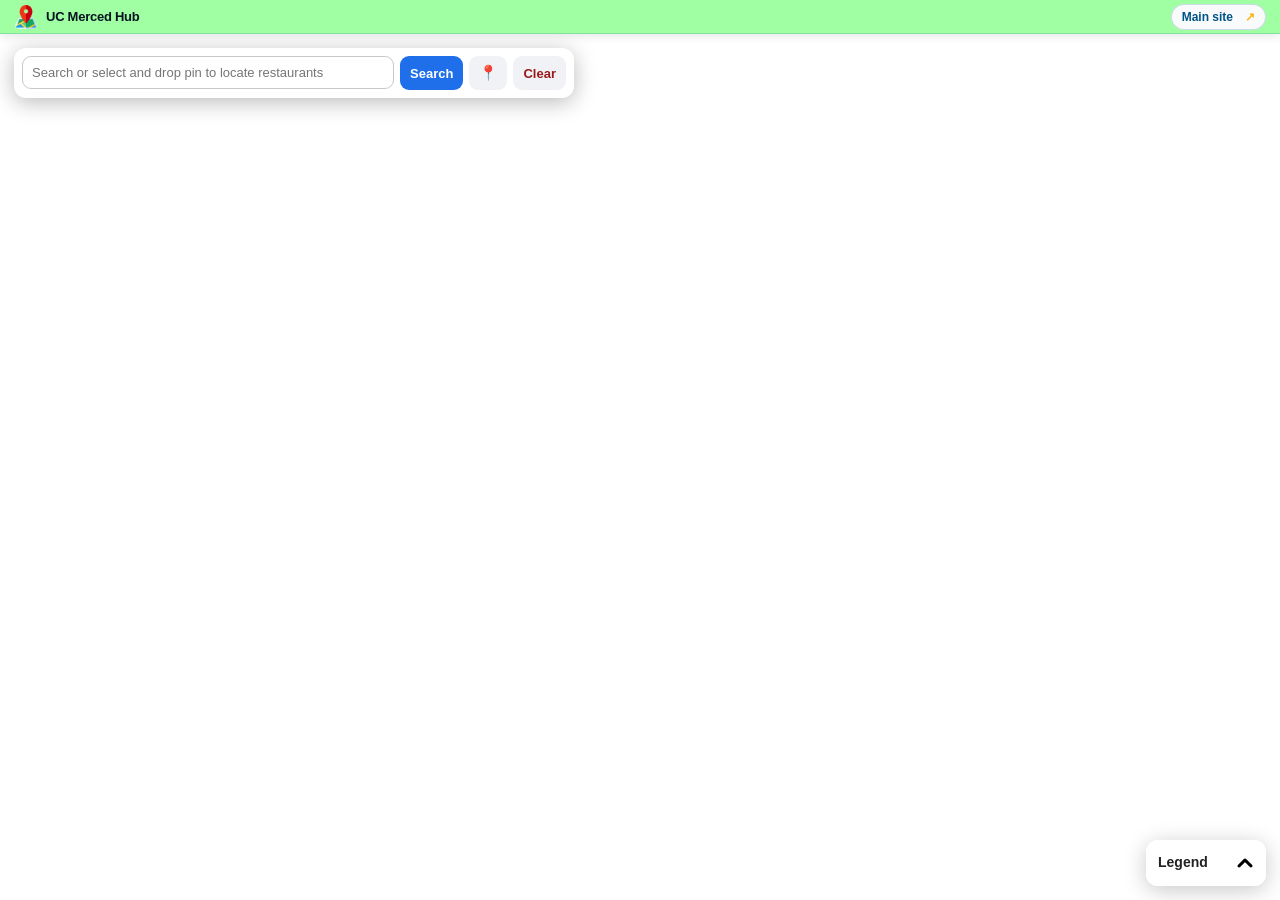
<file: website/index.html>
<!doctype html>
<html lang="en">
  <head>
    <meta charset="utf-8" />
    <title>UC Merced Food Desert Map | UC Merced Hub</title>
    <meta name="viewport" content="width=device-width, initial-scale=1.0" />
    <meta
      name="description"
      content="Interactive UC Merced food desert map showing restaurant access, inspection quality, Google ratings, price ranges, and distance-based food-access risk scoring near campus."
    />
    <meta
      name="keywords"
      content="UC Merced, UC Merced Hub, food desert map, food access, campus map, Merced restaurants"
    />
    <meta name="author" content="UC Merced Hub" />
    <meta name="theme-color" content="#005487" />

    <link rel="icon" href="./assets/images/favicon.ico" sizes="any" />
    <link rel="shortcut icon" href="./assets/images/favicon.ico" />
    <link rel="apple-touch-icon" href="./assets/images/logo.png" />

    <meta
      property="og:title"
      content="UC Merced Food Desert Map | UC Merced Hub"
    />
    <meta
      property="og:description"
      content="Explore food access around UC Merced with nearby restaurant search, quality filters, and a distance-based food desert risk score."
    />
    <meta property="og:type" content="website" />
    <meta property="og:url" content="https://www.ucmercedhub.com/" />
    <meta property="og:image" content="./assets/images/logo.png" />

    <meta name="twitter:card" content="summary" />
    <meta
      name="twitter:title"
      content="UC Merced Food Desert Map | UC Merced Hub"
    />
    <meta
      name="twitter:description"
      content="Interactive UC Merced food access and food desert risk map powered by UC Merced Hub."
    />
    <meta name="twitter:image" content="./assets/images/logo.png" />

    <!-- ArcGIS Maps SDK for JavaScript 4.x AMD CDN. No ArcGIS API key used. -->
    <link
      rel="stylesheet"
      href="https://js.arcgis.com/4.34/esri/themes/light/main.css"
    />
    <script src="https://js.arcgis.com/4.34/"></script>

    <link rel="stylesheet" href="./assets/css/restaurant_map.css" />
    <!-- Privacy-friendly analytics by Plausible -->
    <script
      async
      src="https://plausible.io/js/pa-4O1jnkC4vGQpMFu1jeqIx.js"
    ></script>

  </head>

  <body>
    <header class="hub-nav" aria-label="UC Merced Hub navigation">
      <a
        class="hub-brand"
        href="https://www.ucmercedhub.com/"
        aria-label="Back to UC Merced Hub home"
      >
        <img class="hub-logo-mark" src="./assets/images/logo.png" alt="" aria-hidden="true" />
        <span class="hub-brand-text">
          <span class="hub-brand-title">UC Merced Hub</span>
        </span>
      </a>
      <nav class="hub-nav-actions" aria-label="Hub links">
        <a class="hub-home-link" href="https://www.ucmercedhub.com/">
          <span>Main site</span>
        </a>
      </nav>
    </header>

    <div id="viewDiv"></div>

    <div class="top-ui">
      <div class="toolbar">
        <div class="search-input-wrap">
          <input
            id="restaurantSearchInput"
            type="text"
            placeholder="Search or select and drop pin to locate restaurants"
            autocomplete="off"
          />
          <div
            id="searchSuggestionResults"
            class="search-suggestions"
            aria-live="polite"
            hidden
          ></div>
        </div>
        <button id="searchButton" title="Search loaded restaurant data">
          Search
        </button>
        <button id="pinButton" class="ghost icon" title="Drop pin mode">
          📍
        </button>
        <button
          id="removeSelectionButton"
          class="danger"
          title="Clear search, selection, and result details"
        >
          Clear
        </button>
      </div>

      <div id="scoreCard" class="compact-card risk-score-card" hidden>
        <div class="score-line">
          <div>
            <div class="muted risk-card-kicker">
              Food Desert Risk Index
              <button
                type="button"
                class="benchmark-info-button risk-info-button"
                title="This score uses the active filters to classify nearby food locations, then calculates one distance-decay qualified-access score. Full matches count as 1.0, partial matches count as 0.5, and farther locations count less using a smooth distance-decay kernel. Food desert risk is 100 minus qualified access."
                aria-label="Food Desert Risk Index information"
              >
                i
              </button>
            </div>
            <div class="risk-number-row">
              <span id="riskNumber" class="score-number">—</span>
              <span class="score-denominator">/100</span>
            </div>
          </div>
          <div id="riskLabel" class="score-label">Select a location</div>
        </div>
        <div id="scoreMeta" class="score-meta">
          Search for a restaurant or use the pin tool.
        </div>
        <div id="riskMethodMeta" class="risk-method-meta">
          One score: distance-decay qualified access. Filters decide which
          locations qualify; distance decides how much each one counts.
        </div>
      </div>

      <section id="metricsCard" class="compact-card metrics-summary-card collapsed" hidden aria-labelledby="metricsSummaryTitle">
        <div class="metrics-summary-header">
          <div>
            <h2 id="metricsSummaryTitle" class="metrics-summary-title">Nearby food metrics</h2>
            <div id="metricsSummaryMeta" class="muted metrics-summary-meta"></div>
          </div>
          <button
            id="toggleMetricsButton"
            type="button"
            class="ghost"
            aria-expanded="false"
            aria-controls="metricsSummaryBody"
            aria-label="Expand nearby food metrics"
          >
            Expand
          </button>
        </div>
        <div id="metricsSummaryBody" class="metrics-summary-body">
          <div id="metricDistributions" class="metric-distributions"></div>
          <p class="metrics-summary-note">Bars show location counts; darker bars mark the most common buckets. Averages exclude unavailable values.</p>
        </div>
      </section>

      <div id="resultsPanel" class="results-panel" hidden>
        <div class="results-header">
          <div class="results-header-top">
            <div class="results-title">Results</div>
            <div class="results-header-actions">
              <button
                id="settingsButton"
                class="ghost filter-toggle-button"
                title="Show or hide filters"
                aria-expanded="true"
              >
                <span class="filter-glyph" aria-hidden="true">
                  <svg viewBox="0 0 24 24" focusable="false">
                    <path d="M3 5h18l-7 8v5l-4 2v-7L3 5z"></path>
                  </svg>
                </span>
                Filters
              </button>
              <button
                id="toggleResultsButton"
                class="ghost"
                title="Collapse or expand the results panel"
              >
                Collapse
              </button>
            </div>
          </div>
          <div id="resultsSubtitle" class="muted results-subtitle">
            Search for a location to place the analysis pin, or drop a pin
            manually.
          </div>
        </div>

        <div class="results-panel-body">
          <div id="settingsDrawer" class="filter-panel visible">
            <div class="filter-panel-header">
              <div>
                <div class="filter-panel-title">Filters</div>
                <div id="activeRangeSummaryInline" class="filter-summary-text">
                  Radius 1 mi · Stars 3.0–4.5 · Inspection 1 Satisfactory–2 Good
                  · Price $0–9–$20+
                </div>
              </div>
              <button id="closeSettingsButton" class="ghost filter-hide-button">
                Hide
              </button>
            </div>

            <div class="filter-controls-grid">
              <div class="filter-control filter-control-full">
                <label for="radiusMiles">
                  Radius
                  <span id="radiusMilesValue" class="range-value-pill"
                    >1 mi</span
                  >
                </label>
                <input
                  id="radiusMiles"
                  type="range"
                  min="0.25"
                  max="2"
                  step="0.25"
                  value="1"
                />
              </div>
            </div>

            <div class="filter-heading compact-filter-heading">
              <h3>Rating</h3>
              <select id="ratingMode" title="Rating filter mode">
                <option value="range" selected>Range</option>
                <option value="exact">Exact match</option>
              </select>
            </div>
            <div class="one-track-slider compact-slider" id="ratingSlider">
              <div class="slider-readout">
                <span id="ratingLeftReadout">3.0★</span>
                <span id="ratingRightReadout">4.5★</span>
              </div>
              <div class="slider-shell">
                <div class="slider-track"></div>
                <div class="slider-fill" id="ratingSliderFill"></div>
                <input
                  id="ratingMin"
                  class="range-input range-min"
                  type="range"
                  min="0"
                  max="5"
                  step="0.5"
                  value="3"
                />
                <input
                  id="ratingMax"
                  class="range-input range-max"
                  type="range"
                  min="0"
                  max="5"
                  step="0.5"
                  value="4.5"
                />
              </div>
              <div class="slider-ticks">
                <span>0★</span><span>1★</span><span>2★</span><span>3★</span
                ><span>4★</span><span>5★</span>
              </div>
            </div>
            <label class="check-row compact-check-row">
              <input id="allowUnknownRating" type="checkbox" checked />
              Unknown Google rating can count as partial
            </label>

            <div class="filter-heading compact-filter-heading">
              <h3>Inspection</h3>
              <select id="inspectionMode" title="Inspection filter mode">
                <option value="range" selected>Range</option>
                <option value="exact">Exact match</option>
              </select>
            </div>
            <div class="one-track-slider compact-slider" id="inspectionSlider">
              <div class="slider-readout">
                <span id="inspectionLeftReadout">1 Satisfactory</span>
                <span id="inspectionRightReadout">2 Good</span>
              </div>
              <div class="slider-shell">
                <div class="slider-track"></div>
                <div class="slider-fill" id="inspectionSliderFill"></div>
                <input
                  id="inspectionMin"
                  class="range-input range-min"
                  type="range"
                  min="0"
                  max="2"
                  step="1"
                  value="1"
                />
                <input
                  id="inspectionMax"
                  class="range-input range-max"
                  type="range"
                  min="0"
                  max="2"
                  step="1"
                  value="2"
                />
              </div>
              <div class="slider-ticks">
                <span>0<br />Unsat.</span><span>1<br />Sat.</span
                ><span>2<br />Good</span>
              </div>
            </div>

            <div class="filter-heading compact-filter-heading">
              <h3>Price</h3>
              <select id="priceMode" title="Price filter mode">
                <option value="range" selected>Range</option>
                <option value="exact">Exact match</option>
              </select>
            </div>
            <div class="one-track-slider compact-slider" id="priceSlider">
              <div class="slider-readout">
                <span id="priceLeftReadout">$0–9</span>
                <span id="priceRightReadout">$20+</span>
              </div>
              <div class="slider-shell">
                <div class="slider-track"></div>
                <div class="slider-fill" id="priceSliderFill"></div>
                <input
                  id="priceMin"
                  class="range-input range-min"
                  type="range"
                  min="0"
                  max="20"
                  step="10"
                  value="0"
                />
                <input
                  id="priceMax"
                  class="range-input range-max"
                  type="range"
                  min="0"
                  max="20"
                  step="10"
                  value="20"
                />
              </div>
              <div class="slider-ticks">
                <span>$0–9</span><span>$10–19</span><span>$20+</span>
              </div>
            </div>
            <label class="check-row compact-check-row">
              <input id="allowUnknownPrice" type="checkbox" checked />
              Unknown price can count as partial
            </label>

            <div class="filter-note">
              Filters only classify result cards: purple = full match, orange =
              allowed unknown partial match.
            </div>
          </div>

          <div id="status" class="status">Initializing...</div>

          <div class="results-section location-search-section">
            <h3 class="results-section-title location-search-title">
              <span>location search matches:</span>
              <span id="locationMatchCount" class="location-match-count"
                >0 selected</span
              >
            </h3>

            <div class="filter-results-summary compact-filter-results-summary">
              <div class="info-metrics">
                <div class="metric">Nearby <b id="nearbyCount">—</b></div>
                <div class="metric">
                  Matches <b id="benchmarkMatchCount">—</b>
                </div>
                <div class="metric">
                  Inspection <b id="inspectionScore">—</b>
                </div>
                <div class="metric">Price <b id="avgPrice">—</b></div>
                <div class="metric">Google <b id="avgRating">—</b></div>
              </div>
            </div>

            <div
              id="restaurantSearchResults"
              class="search-results"
              aria-live="polite"
            >
              <div class="search-empty">
                Choose a location or drop a pin to show filtered results.
              </div>
            </div>
          </div>
        </div>
      </div>

      <div id="legacyInfoDrawer" class="drawer" hidden>
        <h2>Info</h2>
        <div id="legacyStatus" class="status">Initializing...</div>

        <h3>Latest analysis</h3>
        <div class="info-metrics">
          <div class="metric">
            Nearby locations <b id="legacyNearbyCount">—</b>
          </div>
          <div class="metric">
            Range matches <b id="legacyBenchmarkMatchCount">—</b>
          </div>
          <div class="metric">Access score <b id="legacyAccessScore">—</b></div>
          <div class="metric">
            Avg. inspection <b id="legacyInspectionScore">—</b>
          </div>
          <div class="metric">Avg. price <b id="legacyAvgPrice">—</b></div>
          <div class="metric">
            Avg. Google rating <b id="legacyAvgRating">—</b>
          </div>
          <div class="metric">
            Qualified option share <b id="legacyWeightedCount">—</b>
          </div>
          <div class="metric">
            Distance-weighted access <b id="legacyAvgProfileDiff">—</b>
          </div>
        </div>

        <h3>Nearest locations in radius</h3>
        <div id="legacyNearbyList" class="nearby-list muted"></div>

        <h3>Legend</h3>
        <div class="legend">
          <div class="legend-row">
            <span class="dot good"></span><span>quality_score 2 = Good</span>
          </div>
          <div class="legend-row">
            <span class="dot satisfactory"></span
            ><span>quality_score 1 = Satisfactory</span>
          </div>
          <div class="legend-row">
            <span class="dot unknown"></span
            ><span>quality_score 0 = Unsatisfactory / missing</span>
          </div>
          <div class="legend-row">
            <span class="dot nearby"></span
            ><span
              >Solid green/yellow/red = inside radius but not a full range
              match</span
            >
          </div>
          <div class="legend-row">
            <span class="dot match"></span
            ><span>Purple solid circle = full range match</span>
          </div>
          <div class="legend-row">
            <span class="dot partial-match"></span
            ><span
              >Partial unknown match = solid orange, listed with
              disclaimer</span
            >
          </div>
        </div>

        <div class="divider"></div>

        <div class="muted">
          This is a custom food-access score, not an official USDA food desert
          classification. Higher risk means fewer benchmark-matching food
          locations near the selected point. Range filters control the scoring
          model directly. Full matches satisfy every selected range and appear
          solid purple. Partial matches satisfy all known ranges but have an
          allowed unknown value, usually missing price or Google rating; they
          appear solid orange and are flagged in the list.
        </div>

        <div class="close-row">
          <button id="legacyCloseInfoButton" class="secondary">Close</button>
        </div>
      </div>
    </div>

    <div id="legendCard" class="legend-card collapsed">
      <div class="legend-header">
        <button
          id="legendToggleButton"
          class="legend-toggle"
          type="button"
          aria-expanded="false"
          aria-controls="legendBody"
          aria-label="Expand legend"
          title="Expand legend"
        >
          <span class="legend-title">Legend</span>
          <span class="legend-chevron" aria-hidden="true"></span>
        </button>
      </div>
      <div id="legendBody" class="legend-body">
        <div class="legend">
          <div class="legend-row">
            <span class="dot good"></span><span>quality_score 2 = Good</span>
          </div>
          <div class="legend-row">
            <span class="dot satisfactory"></span
            ><span>quality_score 1 = Satisfactory</span>
          </div>
          <div class="legend-row">
            <span class="dot unknown"></span
            ><span>quality_score 0 = Unsatisfactory / missing</span>
          </div>
          <div class="legend-row">
            <span class="dot nearby"></span
            ><span
              >Solid green/yellow/red = inside radius, not a full match</span
            >
          </div>
          <div class="legend-row">
            <span class="dot match"></span
            ><span>Purple solid circle = full range match</span>
          </div>
          <div class="legend-row">
            <span class="dot partial-match"></span
            ><span
              >Solid orange = partial match with an allowed unknown value</span
            >
          </div>
        </div>
        <div class="divider"></div>
        <div class="muted">
          Food metrics summarize all locations within the selected radius.
          Filters determine which locations are full or partial matches in the
          result list.
        </div>
      </div>
    </div>

    <script src="./assets/js/restaurant_map.js"></script>
  </body>
</html>
</file>
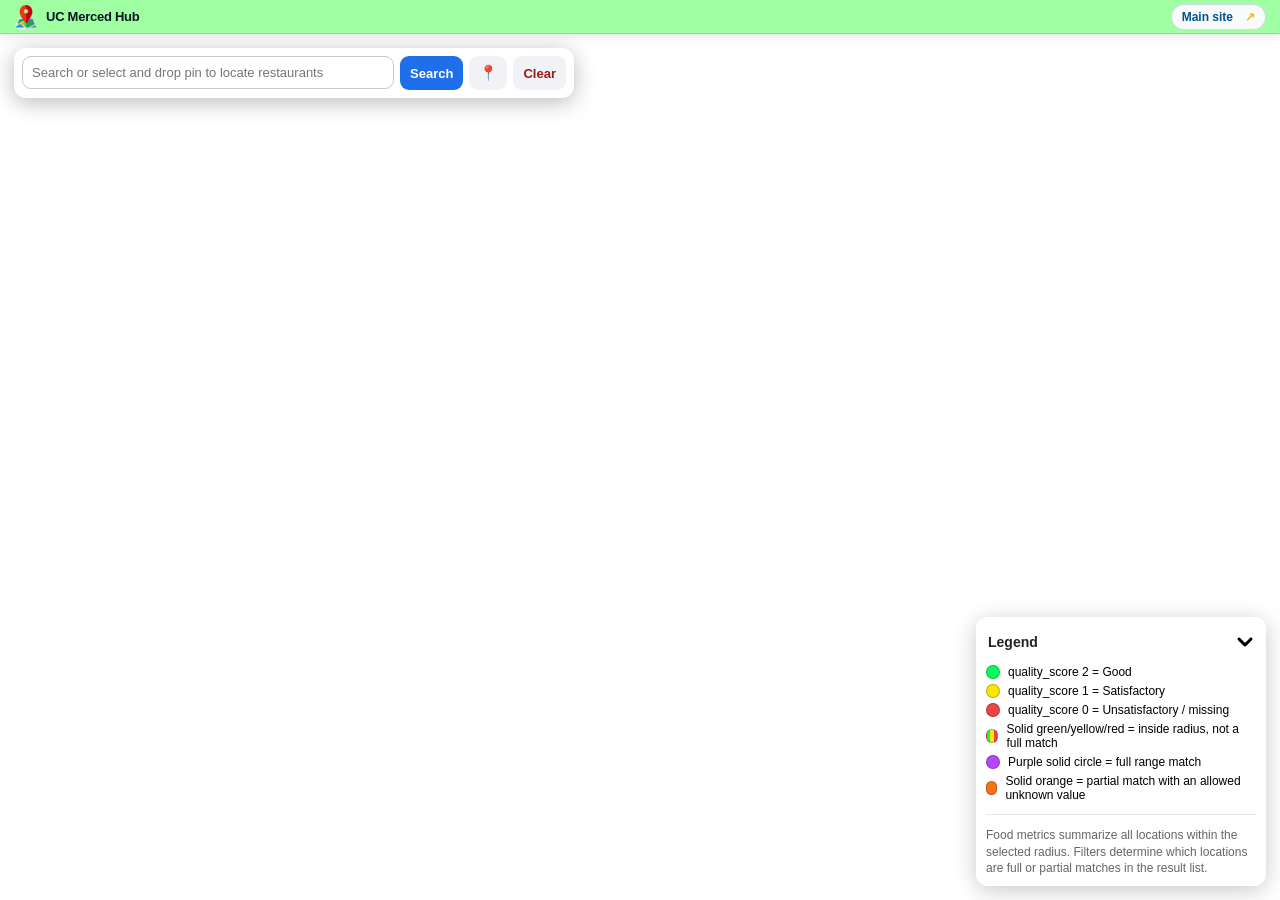
<file: website/restaurant_map.html>
<!doctype html>
<html lang="en">
  <head>
    <meta charset="utf-8" />
    <title>UC Merced Food Desert Map | UC Merced Hub</title>
    <meta name="viewport" content="width=device-width, initial-scale=1.0" />
    <meta
      name="description"
      content="Interactive UC Merced food desert map showing restaurant access, inspection quality, Google ratings, price ranges, and distance-based food-access risk scoring near campus."
    />
    <meta
      name="keywords"
      content="UC Merced, UC Merced Hub, food desert map, food access, campus map, Merced restaurants"
    />
    <meta name="author" content="UC Merced Hub" />
    <meta name="theme-color" content="#005487" />

    <link rel="icon" href="./assets/images/favicon.ico" sizes="any" />
    <link rel="shortcut icon" href="./assets/images/favicon.ico" />
    <link rel="apple-touch-icon" href="./assets/images/logo.png" />

    <meta
      property="og:title"
      content="UC Merced Food Desert Map | UC Merced Hub"
    />
    <meta
      property="og:description"
      content="Explore food access around UC Merced with nearby restaurant search, quality filters, and a distance-based food desert risk score."
    />
    <meta property="og:type" content="website" />
    <meta property="og:url" content="https://www.ucmercedhub.com/" />
    <meta property="og:image" content="./assets/images/logo.png" />

    <meta name="twitter:card" content="summary" />
    <meta
      name="twitter:title"
      content="UC Merced Food Desert Map | UC Merced Hub"
    />
    <meta
      name="twitter:description"
      content="Interactive UC Merced food access and food desert risk map powered by UC Merced Hub."
    />
    <meta name="twitter:image" content="./assets/images/logo.png" />

    <!-- ArcGIS Maps SDK for JavaScript 4.x AMD CDN. No ArcGIS API key used. -->
    <link
      rel="stylesheet"
      href="https://js.arcgis.com/4.34/esri/themes/light/main.css"
    />
    <script src="https://js.arcgis.com/4.34/"></script>

    <link rel="stylesheet" href="./assets/css/restaurant_map.css" />
    <!-- Privacy-friendly analytics by Plausible -->
    <script
      async
      src="https://plausible.io/js/pa-4O1jnkC4vGQpMFu1jeqIx.js"
    ></script>

  </head>

  <body>
    <header class="hub-nav" aria-label="UC Merced Hub navigation">
      <a
        class="hub-brand"
        href="https://www.ucmercedhub.com/"
        aria-label="Back to UC Merced Hub home"
      >
        <img class="hub-logo-mark" src="./assets/images/logo.png" alt="" aria-hidden="true" />
        <span class="hub-brand-text">
          <span class="hub-brand-title">UC Merced Hub</span>
        </span>
      </a>
      <nav class="hub-nav-actions" aria-label="Hub links">
        <a class="hub-home-link" href="https://www.ucmercedhub.com/">
          <span>Main site</span>
        </a>
      </nav>
    </header>

    <div id="viewDiv"></div>

    <div class="top-ui">
      <div class="toolbar">
        <div class="search-input-wrap">
          <input
            id="restaurantSearchInput"
            type="text"
            placeholder="Search or select and drop pin to locate restaurants"
            autocomplete="off"
          />
          <div
            id="searchSuggestionResults"
            class="search-suggestions"
            aria-live="polite"
            hidden
          ></div>
        </div>
        <button id="searchButton" title="Search loaded restaurant data">
          Search
        </button>
        <button id="pinButton" class="ghost icon" title="Drop pin mode">
          📍
        </button>
        <button
          id="removeSelectionButton"
          class="danger"
          title="Clear search, selection, and result details"
        >
          Clear
        </button>
      </div>

      <div id="scoreCard" class="compact-card risk-score-card" hidden>
        <div class="score-line">
          <div>
            <div class="muted risk-card-kicker">
              Food Desert Risk Index
              <button
                type="button"
                class="benchmark-info-button risk-info-button"
                title="This score uses the active filters to classify nearby food locations, then calculates one distance-decay qualified-access score. Full matches count as 1.0, partial matches count as 0.5, and farther locations count less using a smooth distance-decay kernel. Food desert risk is 100 minus qualified access."
                aria-label="Food Desert Risk Index information"
              >
                i
              </button>
            </div>
            <div class="risk-number-row">
              <span id="riskNumber" class="score-number">—</span>
              <span class="score-denominator">/100</span>
            </div>
          </div>
          <div id="riskLabel" class="score-label">Select a location</div>
        </div>
        <div id="scoreMeta" class="score-meta">
          Search for a restaurant or use the pin tool.
        </div>
        <div id="riskMethodMeta" class="risk-method-meta">
          One score: distance-decay qualified access. Filters decide which
          locations qualify; distance decides how much each one counts.
        </div>
      </div>

      <section id="metricsCard" class="compact-card metrics-summary-card" hidden aria-labelledby="metricsSummaryTitle">
        <div class="metrics-summary-header">
          <div>
            <h2 id="metricsSummaryTitle" class="metrics-summary-title">Nearby food metrics</h2>
            <div id="metricsSummaryMeta" class="muted metrics-summary-meta"></div>
          </div>
          <button
            id="toggleMetricsButton"
            type="button"
            class="ghost"
            aria-expanded="true"
            aria-controls="metricsSummaryBody"
            aria-label="Collapse nearby food metrics"
          >
            Collapse
          </button>
        </div>
        <div id="metricsSummaryBody" class="metrics-summary-body">
          <div id="metricDistributions" class="metric-distributions"></div>
          <p class="metrics-summary-note">Bars show location counts; darker bars mark the most common buckets. Averages exclude unavailable values.</p>
        </div>
      </section>

      <div id="resultsPanel" class="results-panel" hidden>
        <div class="results-header">
          <div class="results-header-top">
            <div class="results-title">Results</div>
            <div class="results-header-actions">
              <button
                id="settingsButton"
                class="ghost filter-toggle-button"
                title="Show or hide filters"
                aria-expanded="true"
              >
                <span class="filter-glyph" aria-hidden="true">
                  <svg viewBox="0 0 24 24" focusable="false">
                    <path d="M3 5h18l-7 8v5l-4 2v-7L3 5z"></path>
                  </svg>
                </span>
                Filters
              </button>
              <button
                id="toggleResultsButton"
                class="ghost"
                title="Collapse or expand the results panel"
              >
                Collapse
              </button>
            </div>
          </div>
          <div id="resultsSubtitle" class="muted results-subtitle">
            Search for a location to place the analysis pin, or drop a pin
            manually.
          </div>
        </div>

        <div class="results-panel-body">
          <div id="settingsDrawer" class="filter-panel visible">
            <div class="filter-panel-header">
              <div>
                <div class="filter-panel-title">Filters</div>
                <div id="activeRangeSummaryInline" class="filter-summary-text">
                  Radius 1 mi · Stars 3.0–4.5 · Inspection 1 Satisfactory–2 Good
                  · Price $0–9–$20+
                </div>
              </div>
              <button id="closeSettingsButton" class="ghost filter-hide-button">
                Hide
              </button>
            </div>

            <div class="filter-controls-grid">
              <div class="filter-control filter-control-full">
                <label for="radiusMiles">
                  Radius
                  <span id="radiusMilesValue" class="range-value-pill"
                    >1 mi</span
                  >
                </label>
                <input
                  id="radiusMiles"
                  type="range"
                  min="0.25"
                  max="2"
                  step="0.25"
                  value="1"
                />
              </div>
            </div>

            <div class="filter-heading compact-filter-heading">
              <h3>Rating</h3>
              <select id="ratingMode" title="Rating filter mode">
                <option value="range" selected>Range</option>
                <option value="exact">Exact match</option>
              </select>
            </div>
            <div class="one-track-slider compact-slider" id="ratingSlider">
              <div class="slider-readout">
                <span id="ratingLeftReadout">3.0★</span>
                <span id="ratingRightReadout">4.5★</span>
              </div>
              <div class="slider-shell">
                <div class="slider-track"></div>
                <div class="slider-fill" id="ratingSliderFill"></div>
                <input
                  id="ratingMin"
                  class="range-input range-min"
                  type="range"
                  min="0"
                  max="5"
                  step="0.5"
                  value="3"
                />
                <input
                  id="ratingMax"
                  class="range-input range-max"
                  type="range"
                  min="0"
                  max="5"
                  step="0.5"
                  value="4.5"
                />
              </div>
              <div class="slider-ticks">
                <span>0★</span><span>1★</span><span>2★</span><span>3★</span
                ><span>4★</span><span>5★</span>
              </div>
            </div>
            <label class="check-row compact-check-row">
              <input id="allowUnknownRating" type="checkbox" checked />
              Unknown Google rating can count as partial
            </label>

            <div class="filter-heading compact-filter-heading">
              <h3>Inspection</h3>
              <select id="inspectionMode" title="Inspection filter mode">
                <option value="range" selected>Range</option>
                <option value="exact">Exact match</option>
              </select>
            </div>
            <div class="one-track-slider compact-slider" id="inspectionSlider">
              <div class="slider-readout">
                <span id="inspectionLeftReadout">1 Satisfactory</span>
                <span id="inspectionRightReadout">2 Good</span>
              </div>
              <div class="slider-shell">
                <div class="slider-track"></div>
                <div class="slider-fill" id="inspectionSliderFill"></div>
                <input
                  id="inspectionMin"
                  class="range-input range-min"
                  type="range"
                  min="0"
                  max="2"
                  step="1"
                  value="1"
                />
                <input
                  id="inspectionMax"
                  class="range-input range-max"
                  type="range"
                  min="0"
                  max="2"
                  step="1"
                  value="2"
                />
              </div>
              <div class="slider-ticks">
                <span>0<br />Unsat.</span><span>1<br />Sat.</span
                ><span>2<br />Good</span>
              </div>
            </div>

            <div class="filter-heading compact-filter-heading">
              <h3>Price</h3>
              <select id="priceMode" title="Price filter mode">
                <option value="range" selected>Range</option>
                <option value="exact">Exact match</option>
              </select>
            </div>
            <div class="one-track-slider compact-slider" id="priceSlider">
              <div class="slider-readout">
                <span id="priceLeftReadout">$0–9</span>
                <span id="priceRightReadout">$20+</span>
              </div>
              <div class="slider-shell">
                <div class="slider-track"></div>
                <div class="slider-fill" id="priceSliderFill"></div>
                <input
                  id="priceMin"
                  class="range-input range-min"
                  type="range"
                  min="0"
                  max="20"
                  step="10"
                  value="0"
                />
                <input
                  id="priceMax"
                  class="range-input range-max"
                  type="range"
                  min="0"
                  max="20"
                  step="10"
                  value="20"
                />
              </div>
              <div class="slider-ticks">
                <span>$0–9</span><span>$10–19</span><span>$20+</span>
              </div>
            </div>
            <label class="check-row compact-check-row">
              <input id="allowUnknownPrice" type="checkbox" checked />
              Unknown price can count as partial
            </label>

            <div class="filter-note">
              Filters only classify result cards: purple = full match, orange =
              allowed unknown partial match.
            </div>
          </div>

          <div id="status" class="status">Initializing...</div>

          <div class="results-section location-search-section">
            <h3 class="results-section-title location-search-title">
              <span>location search matches:</span>
              <span id="locationMatchCount" class="location-match-count"
                >0 selected</span
              >
            </h3>

            <div class="filter-results-summary compact-filter-results-summary">
              <div class="info-metrics">
                <div class="metric">Nearby <b id="nearbyCount">—</b></div>
                <div class="metric">
                  Matches <b id="benchmarkMatchCount">—</b>
                </div>
                <div class="metric">
                  Inspection <b id="inspectionScore">—</b>
                </div>
                <div class="metric">Price <b id="avgPrice">—</b></div>
                <div class="metric">Google <b id="avgRating">—</b></div>
              </div>
            </div>

            <div
              id="restaurantSearchResults"
              class="search-results"
              aria-live="polite"
            >
              <div class="search-empty">
                Choose a location or drop a pin to show filtered results.
              </div>
            </div>
          </div>
        </div>
      </div>

      <div id="legacyInfoDrawer" class="drawer" hidden>
        <h2>Info</h2>
        <div id="legacyStatus" class="status">Initializing...</div>

        <h3>Latest analysis</h3>
        <div class="info-metrics">
          <div class="metric">
            Nearby locations <b id="legacyNearbyCount">—</b>
          </div>
          <div class="metric">
            Range matches <b id="legacyBenchmarkMatchCount">—</b>
          </div>
          <div class="metric">Access score <b id="legacyAccessScore">—</b></div>
          <div class="metric">
            Avg. inspection <b id="legacyInspectionScore">—</b>
          </div>
          <div class="metric">Avg. price <b id="legacyAvgPrice">—</b></div>
          <div class="metric">
            Avg. Google rating <b id="legacyAvgRating">—</b>
          </div>
          <div class="metric">
            Qualified option share <b id="legacyWeightedCount">—</b>
          </div>
          <div class="metric">
            Distance-weighted access <b id="legacyAvgProfileDiff">—</b>
          </div>
        </div>

        <h3>Nearest locations in radius</h3>
        <div id="legacyNearbyList" class="nearby-list muted"></div>

        <h3>Legend</h3>
        <div class="legend">
          <div class="legend-row">
            <span class="dot good"></span><span>quality_score 2 = Good</span>
          </div>
          <div class="legend-row">
            <span class="dot satisfactory"></span
            ><span>quality_score 1 = Satisfactory</span>
          </div>
          <div class="legend-row">
            <span class="dot unknown"></span
            ><span>quality_score 0 = Unsatisfactory / missing</span>
          </div>
          <div class="legend-row">
            <span class="dot nearby"></span
            ><span
              >Solid green/yellow/red = inside radius but not a full range
              match</span
            >
          </div>
          <div class="legend-row">
            <span class="dot match"></span
            ><span>Purple solid circle = full range match</span>
          </div>
          <div class="legend-row">
            <span class="dot partial-match"></span
            ><span
              >Partial unknown match = solid orange, listed with
              disclaimer</span
            >
          </div>
        </div>

        <div class="divider"></div>

        <div class="muted">
          This is a custom food-access score, not an official USDA food desert
          classification. Higher risk means fewer benchmark-matching food
          locations near the selected point. Range filters control the scoring
          model directly. Full matches satisfy every selected range and appear
          solid purple. Partial matches satisfy all known ranges but have an
          allowed unknown value, usually missing price or Google rating; they
          appear solid orange and are flagged in the list.
        </div>

        <div class="close-row">
          <button id="legacyCloseInfoButton" class="secondary">Close</button>
        </div>
      </div>
    </div>

    <div id="legendCard" class="legend-card">
      <div class="legend-header">
        <button
          id="legendToggleButton"
          class="legend-toggle"
          type="button"
          aria-expanded="true"
          aria-label="Collapse legend"
          title="Collapse legend"
        >
          <span class="legend-title">Legend</span>
          <span class="legend-chevron" aria-hidden="true"></span>
        </button>
      </div>
      <div id="legendBody" class="legend-body">
        <div class="legend">
          <div class="legend-row">
            <span class="dot good"></span><span>quality_score 2 = Good</span>
          </div>
          <div class="legend-row">
            <span class="dot satisfactory"></span
            ><span>quality_score 1 = Satisfactory</span>
          </div>
          <div class="legend-row">
            <span class="dot unknown"></span
            ><span>quality_score 0 = Unsatisfactory / missing</span>
          </div>
          <div class="legend-row">
            <span class="dot nearby"></span
            ><span
              >Solid green/yellow/red = inside radius, not a full match</span
            >
          </div>
          <div class="legend-row">
            <span class="dot match"></span
            ><span>Purple solid circle = full range match</span>
          </div>
          <div class="legend-row">
            <span class="dot partial-match"></span
            ><span
              >Solid orange = partial match with an allowed unknown value</span
            >
          </div>
        </div>
        <div class="divider"></div>
        <div class="muted">
          Food metrics summarize all locations within the selected radius.
          Filters determine which locations are full or partial matches in the
          result list.
        </div>
      </div>
    </div>

    <script src="./assets/js/restaurant_map.js"></script>
  </body>
</html>
</file>
<file: website/assets/css/restaurant_map.css>
:root {
  --hub-nav-height: 34px;
  --hub-blue: #005487;
  --hub-gold: #fdb515;
  --hub-ink: #071421;
}

html,
body {
  height: 100%;
  width: 100%;
  margin: 0;
  padding: 0;
}

body {
  font-family: Arial, Helvetica, sans-serif;
  overflow: hidden;
}

.hub-nav {
  height: var(--hub-nav-height);
  width: 100%;
  display: flex;
  align-items: center;
  justify-content: space-between;
  gap: 12px;
  padding: 0 14px;
  box-sizing: border-box;
  background: rgb(157 255 160 / 96%);
  border-bottom: 1px solid rgba(0, 84, 135, 0.18);
  box-shadow: 0 1px 10px rgba(7, 20, 33, 0.12);
  backdrop-filter: blur(10px);
  position: relative;
  z-index: 70;
}

.hub-brand {
  display: inline-flex;
  align-items: center;
  gap: 8px;
  min-width: 0;
  color: var(--hub-ink);
  text-decoration: none;
  line-height: 1;
}

.hub-logo-mark {
  display: block;
  width: 24px;
  height: 24px;
  flex: 0 0 24px;
  border-radius: 6px;
  object-fit: contain;
}

.hub-brand-text {
  display: inline-flex;
  align-items: center;
  min-width: 0;
}

.hub-brand-title {
  font-size: 13px;
  font-weight: 900;
  letter-spacing: -0.02em;
  white-space: nowrap;
}

.hub-nav-actions {
  display: flex;
  align-items: center;
  gap: 8px;
  flex-shrink: 0;
}

.hub-home-link {
  display: inline-flex;
  align-items: center;
  justify-content: center;
  gap: 6px;
  min-height: 24px;
  padding: 0 10px;
  border: 1px solid rgba(0, 84, 135, 0.18);
  border-radius: 999px;
  background: #f8fafc;
  color: var(--hub-blue);
  font-size: 12px;
  font-weight: 900;
  text-decoration: none;
  white-space: nowrap;
}

.hub-home-link:hover,
.hub-home-link:focus {
  background: #eef6fb;
  outline: none;
}

.hub-home-link::after {
  content: "↗";
  margin-left: 6px;
  color: var(--hub-gold);
  font-size: 12px;
  font-weight: 900;
}

#viewDiv {
  position: relative;
  height: calc(100% - var(--hub-nav-height));
  width: 100%;
}

/* Keep navigation buttons clickable above the SDK's mobile popup (z-index: 1). */
#viewDiv .esri-ui-corner-container {
  z-index: 2;
}

.top-ui {
  position: absolute;
  top: calc(var(--hub-nav-height) + 14px);
  left: 14px;
  z-index: 30;
  display: flex;
  flex-direction: column;
  gap: 8px;
  width: min(560px, calc(100vw - 28px));
  max-height: calc(100dvh - var(--hub-nav-height) - 28px);
}

#scoreCard[hidden],
#metricsCard[hidden],
#resultsPanel[hidden] {
  display: none;
}

.toolbar {
  flex-shrink: 0;
  display: grid;
  grid-template-columns: 1fr auto auto auto;
  gap: 6px;
  background: white;
  border-radius: 12px;
  padding: 8px;
  box-shadow: 0 4px 22px rgba(0, 0, 0, 0.28);
}

.search-input-wrap {
  position: relative;
  min-width: 0;
}

.search-suggestions {
  position: absolute;
  top: calc(100% + 6px);
  left: 0;
  right: 0;
  z-index: 80;
  display: grid;
  gap: 4px;
  max-height: 320px;
  overflow: auto;
  padding: 6px;
  background: rgba(255, 255, 255, 0.98);
  border: 1px solid #d1d5db;
  border-radius: 10px;
  box-shadow: 0 10px 28px rgba(0, 0, 0, 0.28);
  backdrop-filter: blur(8px);
}

.search-suggestions[hidden] {
  display: none;
}

.search-suggestion {
  display: grid;
  grid-template-columns: 44px 1fr auto;
  gap: 6px;
  align-items: center;
  width: 100%;
  padding: 5px;
  border: 1px solid #e5e7eb;
  border-radius: 8px;
  background: #fff;
  box-sizing: border-box;
  cursor: pointer;
}

.search-suggestion:hover,
.search-suggestion:focus {
  border-color: #8b5cf6;
  background: #faf5ff;
  outline: none;
}

.search-suggestion-copy {
  display: grid;
  gap: 2px;
  min-width: 0;
}

.search-suggestion-copy b {
  font-size: 12px;
  line-height: 1.2;
}

.search-suggestion-copy span {
  color: #6b7280;
  font-size: 11px;
  line-height: 1.2;
  overflow: hidden;
  text-overflow: ellipsis;
  white-space: nowrap;
}

.suggestion-photo {
  width: 44px;
  height: 44px;
  border-radius: 8px;
  background: #e5e7eb;
  object-fit: cover;
}

.suggestion-photo-placeholder {
  display: flex;
  align-items: center;
  justify-content: center;
  padding: 5px;
  color: #6b7280;
  font-size: 10px;
  font-weight: 800;
  text-align: center;
  line-height: 1.15;
}

.select-suggestion-button,
.zoom-result-button {
  min-width: auto;
  padding: 5px 8px;
  border-radius: 999px;
  font-size: 11px;
  font-weight: 900;
}

.zoom-result-button {
  background: #f0f2f5;
  color: #111827;
  border: 1px solid #d1d5db;
}

.compact-card {
  flex-shrink: 0;
  display: none;
  background: white;
  border-radius: 12px;
  padding: 10px 12px;
  box-shadow: 0 4px 22px rgba(0, 0, 0, 0.25);
}

.compact-card.visible {
  display: block;
}

.metrics-summary-header {
  display: flex;
  align-items: center;
  justify-content: space-between;
  gap: 12px;
}

.metrics-summary-title {
  margin: 0;
  font-size: 15px;
  font-weight: 800;
}

.metrics-summary-meta {
  margin-top: 3px;
  font-size: 11px;
}

.metrics-summary-card.collapsed .metrics-summary-body {
  display: none;
}

.metric-distributions {
  display: grid;
  grid-template-columns: repeat(2, minmax(0, 1fr));
  gap: 10px 16px;
  margin-top: 10px;
}

.metric-distribution {
  min-width: 0;
}

.metric-distribution-title {
  margin: 0;
  color: #4b5563;
  font-size: 11px;
  font-weight: 700;
}

.metric-average-row {
  display: flex;
  align-items: baseline;
  flex-wrap: wrap;
  gap: 4px;
  margin-top: 2px;
}

.metric-average {
  color: #111827;
  font-size: 20px;
  font-weight: 800;
  line-height: 1.2;
}

.metric-average-caption,
.metric-coverage {
  color: #6b7280;
  font-size: 10px;
}

.metric-histogram {
  display: grid;
  grid-auto-flow: column;
  grid-auto-columns: minmax(0, 1fr);
  gap: 5px;
  margin: 6px 0 4px;
  padding: 0;
  list-style: none;
}

.metric-bucket {
  min-width: 0;
  text-align: center;
}

.metric-bar-track {
  display: flex;
  flex-direction: column;
  justify-content: flex-end;
  height: 44px;
  border-bottom: 1px solid #d1d5db;
}

.metric-bucket-count {
  color: #4b5563;
  font-size: 10px;
  line-height: 13px;
}

.metric-bar {
  display: block;
  flex-shrink: 0;
  height: var(--bucket-height);
  max-height: 30px;
  background: #c7dcff;
  border-radius: 3px 3px 0 0;
}

.metric-bucket.most-common .metric-bar {
  background: #1f6feb;
}

.metric-bucket-label {
  display: block;
  margin-top: 4px;
  color: #4b5563;
  font-size: 9px;
  line-height: 1.2;
  overflow-wrap: anywhere;
}

.metric-coverage {
  margin: 0;
  line-height: 1.3;
}

.metrics-summary-note {
  margin: 8px 0 0;
  color: #6b7280;
  font-size: 10px;
  line-height: 1.35;
}

.score-line {
  display: flex;
  align-items: baseline;
  justify-content: space-between;
  gap: 12px;
}

.score-number {
  font-size: 32px;
  font-weight: 800;
  line-height: 1;
}

.score-label {
  font-size: 13px;
  font-weight: 800;
}

.score-meta {
  margin-top: 6px;
  color: #555;
  font-size: 12px;
  line-height: 1.35;
}

input,
button,
select {
  font: inherit;
  box-sizing: border-box;
}

input[type="text"],
input[type="number"],
select {
  width: 100%;
  padding: 8px 9px;
  border: 1px solid #c9c9c9;
  border-radius: 9px;
  font-size: 13px;
  background: white;
}

input[type="range"] {
  width: 100%;
}

button {
  border: 0;
  border-radius: 9px;
  padding: 8px 10px;
  cursor: pointer;
  background: #1f6feb;
  color: white;
  font-weight: 800;
  font-size: 13px;
  min-width: 38px;
}

button.icon {
  min-width: 38px;
  padding: 8px;
  font-size: 15px;
}

button.secondary {
  background: #666;
}

button.danger {
  background: #f0f2f5;
  color: #991b1b;
}

button.danger:hover {
  background: #fee2e2;
}

button.pin-active {
  background: #02ffff;
}

button.ghost {
  background: #f0f2f5;
  color: #222;
}

.drawer {
  display: none;
  background: white;
  border-radius: 12px;
  padding: 12px;
  box-shadow: 0 4px 22px rgba(0, 0, 0, 0.28);
  max-height: calc(100vh - var(--hub-nav-height) - 150px);
  overflow: auto;
}

.drawer.visible {
  display: block;
}

.drawer h2 {
  font-size: 16px;
  margin: 0 0 8px;
}

.drawer h3 {
  font-size: 14px;
  margin: 14px 0 8px;
}

.muted {
  color: #666;
  font-size: 12px;
  line-height: 1.35;
}

.status {
  margin-top: 4px;
  padding: 5px 7px;
  border-radius: 8px;
  background: #f5f5f5;
  font-size: 11px;
  line-height: 1.25;
  white-space: pre-line;
}

.settings-grid {
  display: grid;
  grid-template-columns: 1fr 1fr;
  gap: 8px;
}

label {
  display: block;
  font-size: 12px;
  font-weight: 800;
  margin-bottom: 4px;
}

.weight-line {
  display: grid;
  grid-template-columns: 1fr 50px;
  gap: 8px;
  align-items: center;
  margin-top: 8px;
}

.weight-value {
  text-align: right;
  color: #444;
  font-size: 12px;
  font-weight: 800;
}

.benchmark-wrap {
  display: grid;
  grid-template-columns: 250px 1fr;
  gap: 10px;
  align-items: center;
}

#benchmarkChart {
  width: 250px;
  height: 250px;
  border: 1px solid #e3e3e3;
  border-radius: 10px;
  background: #fbfbfb;
  touch-action: none;
  user-select: none;
}

.benchmark-values {
  display: grid;
  gap: 6px;
  font-size: 12px;
}

.benchmark-value-row {
  display: grid;
  grid-template-columns: auto 1fr auto;
  align-items: center;
  gap: 7px;
  border-bottom: 1px solid #eee;
  padding-bottom: 4px;
}

.benchmark-value-row.disabled {
  opacity: 0.45;
}

.benchmark-value-row input[type="checkbox"] {
  margin: 0;
}

.benchmark-value-row .axis-name {
  min-width: 0;
}

.benchmark-value-row .axis-value {
  text-align: right;
}

.score-benchmark {
  margin-top: 10px;
  padding-top: 10px;
  border-top: 1px solid #e8e8e8;
}

.range-filter-summary {
  margin-top: 10px;
  padding-top: 10px;
  border-top: 1px solid #e8e8e8;
  font-size: 12px;
  color: #444;
  line-height: 1.4;
}

.range-row {
  display: grid;
  grid-template-columns: 1fr 1fr;
  gap: 8px;
  align-items: end;
}

.slider-row {
  display: grid;
  grid-template-columns: 1fr auto;
  gap: 8px;
  align-items: center;
}

.check-row {
  display: flex;
  align-items: center;
  gap: 8px;
  font-size: 12px;
  font-weight: 700;
  margin-top: 8px;
}

.check-row input {
  margin: 0;
}

.range-value-pill {
  display: inline-block;
  border-radius: 999px;
  padding: 2px 8px;
  background: #f3f4f6;
  font-weight: 800;
  color: #333;
}

.filter-heading {
  display: flex;
  align-items: center;
  justify-content: space-between;
  gap: 10px;
  margin: 14px 0 8px;
}

.filter-heading h3 {
  margin: 0;
}

.filter-heading select {
  width: auto;
  min-width: 140px;
}

.one-track-slider {
  display: grid;
  gap: 8px;
  margin-top: 6px;
}

.slider-readout {
  display: flex;
  justify-content: space-between;
  gap: 10px;
  font-size: 12px;
  font-weight: 800;
  color: #333;
}

.slider-shell {
  position: relative;
  height: 36px;
  display: flex;
  align-items: center;
}

.slider-track {
  position: absolute;
  left: 0;
  right: 0;
  height: 7px;
  border-radius: 999px;
  background: #d8c3ff;
  z-index: 1;
}

.slider-fill {
  position: absolute;
  height: 7px;
  border-radius: 999px;
  background: #7c3aed;
  z-index: 2;
  box-shadow: 0 0 0 1px rgba(124, 58, 237, 0.18);
}

.range-input {
  position: absolute;
  left: 0;
  width: 100%;
  margin: 0;
  appearance: none;
  -webkit-appearance: none;
  background: transparent;
  pointer-events: none;
  height: 36px;
  z-index: 3;
}

.range-min {
  z-index: 4;
}

.range-max {
  z-index: 5;
}

.range-input::-webkit-slider-thumb {
  appearance: none;
  -webkit-appearance: none;
  pointer-events: auto;
  width: 24px;
  height: 24px;
  border-radius: 999px;
  border: 2px solid #111;
  background: #7c3aed;
  cursor: grab;
  box-shadow: 0 2px 6px rgba(0, 0, 0, 0.25);
}

.range-input::-moz-range-thumb {
  pointer-events: auto;
  width: 24px;
  height: 24px;
  border-radius: 999px;
  border: 2px solid #111;
  background: #7c3aed;
  cursor: grab;
  box-shadow: 0 2px 6px rgba(0, 0, 0, 0.25);
}

.range-input::-webkit-slider-runnable-track {
  appearance: none;
  -webkit-appearance: none;
  background: transparent;
  border: 0;
}

.range-input::-moz-range-track {
  background: transparent;
  border: 0;
}

.one-track-slider.exact .range-max {
  display: none;
}

.slider-ticks {
  position: relative;
  display: flex;
  justify-content: space-between;
  font-size: 10px;
  color: #555;
  margin-top: -5px;
}

.slider-ticks span {
  position: relative;
  text-align: center;
  min-width: 20px;
}

.slider-ticks span::before {
  content: "";
  position: absolute;
  top: -8px;
  left: 50%;
  width: 2px;
  height: 5px;
  transform: translateX(-50%);
  border-radius: 999px;
  background: #7c3aed;
  opacity: 0.45;
}

.benchmark-title-row {
  display: flex;
  justify-content: space-between;
  gap: 10px;
  align-items: baseline;
  font-size: 13px;
}

.benchmark-actions {
  display: flex;
  gap: 8px;
  margin-top: 8px;
}

.info-metrics {
  display: grid;
  grid-template-columns: 1fr 1fr;
  gap: 6px;
  margin-top: 8px;
}

.metric {
  background: #f7f7f7;
  border: 1px solid #e4e4e4;
  border-radius: 9px;
  padding: 8px;
  font-size: 12px;
}

.metric b {
  display: block;
  margin-top: 2px;
  font-size: 15px;
}

.compact-filter-results-summary .info-metrics {
  display: flex;
  flex-wrap: wrap;
  gap: 4px;
  margin-top: 0;
}

.compact-filter-results-summary .metric {
  display: inline-flex;
  align-items: center;
  gap: 4px;
  border-radius: 999px;
  padding: 3px 7px;
  font-size: 11px;
  line-height: 1.1;
  background: #fff;
}

.compact-filter-results-summary .metric b {
  display: inline;
  margin-top: 0;
  font-size: 11px;
}

.nearby-list {
  margin-top: 8px;
  display: grid;
  gap: 8px;
}

.nearby-item {
  display: grid;
  grid-template-columns: 88px 1fr;
  align-items: stretch;
  gap: 10px;
  border: 1px solid #ddd;
  border-radius: 9px;
  padding: 8px;
  font-size: 12px;
  background: #fff;
}

.nearby-item.benchmark-match {
  border-color: #8b5cf6;
  background: #faf5ff;
}

.nearby-item.partial-benchmark-match {
  border-color: #f97316;
  background: #fff7ed;
}

.nearby-item b {
  font-size: 13px;
}

.results-panel {
  min-height: 0;
  background: white;
  border-radius: 12px;
  padding: 12px;
  box-shadow: 0 4px 22px rgba(0, 0, 0, 0.22);
  box-sizing: border-box;
  max-height: min(750px, calc(100vh - var(--hub-nav-height) - 28px));
  overflow-y: auto;
}

.results-panel:not(.collapsed) {
  height: min(750px, calc(100vh - var(--hub-nav-height) - 28px));
}

.results-panel.collapsed {
  flex-shrink: 0;
  height: auto;
  max-height: none;
  overflow: visible;
}

.results-panel.collapsed .results-panel-body {
  display: none;
}

.results-header {
  position: sticky;
  top: -12px;
  z-index: 20;
  display: grid;
  gap: 4px;
  margin: -12px -12px 6px;
  padding: 12px 12px 8px;
  background: rgba(255, 255, 255, 0.98);
  border-bottom: 1px solid #e5e7eb;
  backdrop-filter: blur(8px);
}

.results-header-top {
  display: flex;
  align-items: flex-start;
  justify-content: space-between;
  gap: 12px;
  min-width: 0;
}

.results-subtitle {
  min-width: 0;
}

.results-header-actions {
  display: flex;
  align-items: center;
  justify-content: flex-end;
  gap: 6px;
  flex-shrink: 0;
}

.filter-toggle-button {
  display: inline-flex;
  align-items: center;
  gap: 6px;
}

.filter-glyph {
  display: inline-flex;
  width: 14px;
  height: 14px;
}

.filter-glyph svg {
  width: 14px;
  height: 14px;
  fill: currentColor;
}

.filter-panel {
  display: none;
  background: #f9fafb;
  border: 1px solid #e5e7eb;
  border-radius: 12px;
  padding: 9px;
  margin-top: 8px;
}

.filter-panel.visible {
  display: block;
}

.filter-panel-header {
  display: flex;
  align-items: flex-start;
  justify-content: space-between;
  gap: 8px;
  margin-bottom: 6px;
}

.filter-panel-title {
  font-size: 13px;
  font-weight: 900;
  line-height: 1.1;
}

.filter-summary-text {
  margin-top: 3px;
  color: #4b5563;
  font-size: 11px;
  line-height: 1.3;
}

.filter-hide-button {
  padding: 5px 8px;
  min-width: auto;
  font-size: 12px;
}

.filter-controls-grid {
  display: grid;
  gap: 6px;
}

.filter-control label {
  display: flex;
  align-items: center;
  justify-content: space-between;
  gap: 8px;
  margin-bottom: 2px;
}

.compact-filter-heading {
  margin: 8px 0 4px;
}

.compact-filter-heading h3 {
  font-size: 12px;
}

.compact-filter-heading select {
  min-width: 118px;
  padding: 5px 7px;
  font-size: 12px;
  border-radius: 8px;
}

.compact-slider {
  gap: 4px;
}

.compact-slider .slider-readout {
  font-size: 11px;
}

.compact-slider .slider-shell {
  height: 28px;
}

.compact-slider .range-input {
  height: 28px;
}

.compact-slider .range-input::-webkit-slider-thumb {
  width: 20px;
  height: 20px;
}

.compact-slider .range-input::-moz-range-thumb {
  width: 20px;
  height: 20px;
}

.compact-slider .slider-ticks {
  font-size: 9px;
  margin-top: -4px;
}

.compact-check-row {
  margin-top: 4px;
  font-size: 11px;
  font-weight: 700;
}

.filter-note {
  margin-top: 7px;
  padding-top: 7px;
  border-top: 1px solid #e5e7eb;
  color: #6b7280;
  font-size: 11px;
  line-height: 1.3;
}

.risk-index-panel {
  background: #fff;
  border: 1px solid #e5e7eb;
  border-radius: 12px;
  padding: 9px;
}

.risk-index-header {
  display: flex;
  align-items: flex-start;
  justify-content: space-between;
  gap: 8px;
  margin-bottom: 6px;
}

.risk-index-title {
  font-size: 13px;
  font-weight: 900;
  line-height: 1.1;
}

.risk-index-subtitle {
  margin-top: 3px;
  color: #4b5563;
  font-size: 11px;
  line-height: 1.3;
}

.risk-score-card {
  padding: 10px 12px;
}

.risk-card-kicker {
  display: inline-flex;
  align-items: center;
  gap: 6px;
  font-weight: 900;
  color: #374151;
}

.risk-info-button {
  vertical-align: middle;
}

.risk-number-row {
  display: flex;
  align-items: baseline;
  gap: 3px;
}

.score-denominator {
  color: #6b7280;
  font-size: 13px;
  font-weight: 900;
}

.risk-method-meta {
  margin-top: 7px;
  padding-top: 7px;
  border-top: 1px solid #e5e7eb;
  color: #4b5563;
  font-size: 11px;
  line-height: 1.35;
}

.benchmark-toggle-grid {
  display: grid;
  grid-template-columns: 1fr 1fr;
  gap: 6px;
  margin-top: 7px;
}

.benchmark-toggle-card {
  display: grid;
  gap: 4px;
  align-content: start;
  border: 1px solid #e5e7eb;
  border-radius: 10px;
  padding: 7px;
  background: #f9fafb;
}

.benchmark-toggle-row {
  display: flex;
  align-items: center;
  gap: 6px;
  font-size: 12px;
  font-weight: 900;
  margin: 0;
}

.benchmark-toggle-row input {
  margin: 0;
}

.benchmark-info-button {
  display: inline-flex;
  align-items: center;
  justify-content: center;
  width: 18px;
  height: 18px;
  min-width: 18px;
  border-radius: 999px;
  padding: 0;
  background: #e5e7eb;
  color: #374151;
  font-size: 11px;
  font-weight: 900;
  cursor: help;
}

.benchmark-toggle-note {
  color: #6b7280;
  font-size: 11px;
  line-height: 1.3;
}

.filter-results-summary {
  background: #f9fafb;
  border: 1px solid #e5e7eb;
  border-radius: 10px;
  padding: 6px;
}

.filter-results-summary .info-metrics,
.risk-index-panel .info-metrics {
  margin-top: 7px;
}

.compact-filter-results-summary .info-metrics {
  margin-top: 0;
}

.results-title {
  font-size: 15px;
  font-weight: 800;
}

.results-panel-body {
  display: grid;
  gap: 4px;
  margin-top: 6px;
}

.results-section {
  margin-top: 4px;
}

.results-section-title {
  font-size: 12px;
  font-weight: 900;
  margin: 0 0 4px;
}

.location-search-section {
  display: grid;
  gap: 5px;
}

.location-search-title {
  display: flex;
  align-items: baseline;
  justify-content: space-between;
  gap: 8px;
  text-transform: lowercase;
}

.location-match-count {
  color: #6b7280;
  font-size: 11px;
  font-weight: 800;
}

.search-results {
  display: grid;
  gap: 4px;
  margin-top: 0;
}

.search-result {
  display: grid;
  grid-template-columns: 56px 1fr auto;
  align-items: stretch;
  gap: 6px;
  width: 100%;
  border: 1px solid #e5e7eb;
  border-radius: 8px;
  padding: 5px;
  background: #fff;
  color: #111827;
  text-align: left;
  cursor: pointer;
  box-sizing: border-box;
}

.search-result:hover,
.search-result:focus {
  border-color: #8b5cf6;
  background: #faf5ff;
  outline: none;
}

.search-result.selected {
  border-color: #1f6feb;
  box-shadow: 0 0 0 1px rgba(31, 111, 235, 0.16);
}

.result-photo,
.nearby-photo {
  width: 56px;
  height: 56px;
  border-radius: 8px;
  background: #e5e7eb;
  object-fit: cover;
}

.result-photo-placeholder,
.nearby-photo-placeholder {
  display: flex;
  align-items: center;
  justify-content: center;
  padding: 8px;
  color: #6b7280;
  font-size: 11px;
  font-weight: 700;
  text-align: center;
  line-height: 1.25;
}

.search-result-copy,
.nearby-copy {
  min-width: 0;
  display: grid;
  gap: 2px;
}

.search-result b {
  font-size: 12px;
  line-height: 1.15;
}

.search-result span {
  color: #6b7280;
  font-size: 11px;
  line-height: 1.2;
}

.search-result-meta,
.nearby-meta {
  display: flex;
  flex-wrap: wrap;
  gap: 3px;
}

.result-tag {
  display: inline-flex;
  align-items: center;
  border-radius: 999px;
  padding: 1px 6px;
  background: #f3f4f6;
  color: #374151;
  font-size: 10px;
  font-weight: 800;
  line-height: 1.35;
}

.search-result-actions {
  display: flex;
  align-items: start;
}

.zoom-result-button {
  min-width: auto;
  padding: 5px 7px;
  border-radius: 7px;
  background: #f0f2f5;
  color: #1f2937;
  font-size: 11px;
  font-weight: 900;
}

.zoom-result-button:hover,
.zoom-result-button:focus {
  background: #e5e7eb;
  outline: none;
}

.search-result.non-benchmark-match {
  border-color: #e5e7eb;
  background: #fff;
}

.search-results-divider {
  display: grid;
  grid-template-columns: 1fr auto 1fr;
  align-items: center;
  gap: 8px;
  margin: 4px 0;
  color: #6b7280;
  font-size: 10px;
  font-weight: 900;
  text-transform: uppercase;
  letter-spacing: 0.03em;
}

.search-results-divider span {
  height: 1px;
  background: #d1d5db;
}

.compact-empty {
  padding: 6px 8px;
  font-size: 11px;
}

.search-empty {
  padding: 8px 9px;
  border-radius: 10px;
  background: #f9fafb;
  color: #6b7280;
  font-size: 12px;
}

.nearby-actions {
  margin-top: 2px;
}

.popup-card {
  display: grid;
  gap: 10px;
  min-width: 240px;
  max-width: 100%;
  font-size: 13px;
  color: #222;
}

.popup-photo-frame {
  display: flex;
  align-items: center;
  justify-content: center;
  width: 100%;
  min-height: 250px;
  border-radius: 12px;
  background: #f3f4f6;
  overflow: hidden;
}

.popup-photo {
  display: block;
  height: 250px;
  width: auto;
  max-width: 100%;
  object-fit: contain;
}

.popup-address {
  color: #4b5563;
  line-height: 1.35;
}

.popup-badge {
  display: inline-flex;
  align-items: center;
  width: fit-content;
  border-radius: 999px;
  padding: 4px 9px;
  font-size: 12px;
  font-weight: 800;
  background: #f3f4f6;
  color: #374151;
}

.popup-badge.full {
  background: #faf5ff;
  color: #6d28d9;
  border: 1px solid #c084fc;
}

.popup-badge.partial {
  background: #fff7ed;
  color: #9a3412;
  border: 1px solid #fb923c;
}

.popup-badge.none {
  background: #fff7ed;
  color: #9a3412;
  border: 1px solid #fdba74;
}

.popup-kpi-grid {
  display: grid;
  grid-template-columns: 1fr 1fr;
  gap: 7px;
}

.popup-kpi {
  border: 1px solid #e5e7eb;
  border-radius: 10px;
  padding: 7px 8px;
  background: #fff;
}

.popup-kpi span {
  display: block;
  color: #6b7280;
  font-size: 11px;
  font-weight: 800;
  text-transform: uppercase;
  letter-spacing: 0.02em;
  margin-bottom: 2px;
}

.popup-kpi b {
  font-size: 13px;
}

.popup-note {
  color: #6b7280;
  font-size: 12px;
  line-height: 1.35;
}

.popup-actions {
  display: flex;
  flex-wrap: wrap;
  gap: 8px;
}

.popup-link {
  display: inline-flex;
  align-items: center;
  border-radius: 999px;
  padding: 6px 10px;
  background: #1f6feb;
  color: white !important;
  text-decoration: none;
  font-weight: 800;
  font-size: 12px;
}

.popup-attribution {
  color: #6b7280;
  font-size: 10px;
  line-height: 1.25;
  margin-top: -6px;
}

/* Keep ArcGIS popups from taking over the screen, especially on mobile. */
.esri-popup__main-container {
  max-height: min(
    45vh,
    calc(100vh - var(--hub-nav-height) - 28px)
  ) !important;
}

.esri-popup__content {
  max-height: calc(
    min(45vh, calc(100vh - var(--hub-nav-height) - 28px)) - 78px
  ) !important;
  overflow-y: auto !important;
}

.popup-card {
  max-height: 100%;
}

@supports (height: 100dvh) {
  .esri-popup__main-container {
    max-height: min(
      45dvh,
      calc(100dvh - var(--hub-nav-height) - 28px)
    ) !important;
  }

  .esri-popup__content {
    max-height: calc(
      min(45dvh, calc(100dvh - var(--hub-nav-height) - 28px)) - 78px
    ) !important;
  }
}

.legend {
  display: grid;
  gap: 5px;
  font-size: 12px;
}

.legend-row {
  display: flex;
  align-items: center;
  gap: 8px;
}

.dot {
  width: 12px;
  height: 12px;
  border-radius: 999px;
  border: 1px solid rgba(0, 0, 0, 0.25);
  display: inline-block;
}

.good {
  background: #00ff5a;
}
.satisfactory {
  background: #ffe600;
}
.unknown {
  background: #ef4444;
}
.nearby {
  background: linear-gradient(
    90deg,
    #00ff5a 0 33%,
    #ffe600 33% 66%,
    #ef4444 66% 100%
  );
}
.match {
  background: #b446ff;
}
.partial-match {
  background: #f97316;
}

.divider {
  height: 1px;
  background: #e6e6e6;
  margin: 12px 0;
}

.close-row {
  display: flex;
  justify-content: flex-end;
  margin-top: 10px;
}

.legend-card {
  position: absolute;
  right: 14px;
  bottom: 14px;
  z-index: 30;
  width: min(290px, calc(100vw - 28px));
  background: rgba(255, 255, 255, 0.96);
  border-radius: 12px;
  padding: 10px;
  box-shadow: 0 4px 22px rgba(0, 0, 0, 0.22);
  backdrop-filter: blur(8px);
  box-sizing: border-box;
}

.legend-header {
  margin: 0;
}

.legend-toggle {
  display: flex;
  align-items: center;
  justify-content: space-between;
  gap: 10px;
  width: 100%;
  min-width: 0;
  padding: 6px 2px;
  border-radius: 10px;
  background: transparent;
  color: #222;
  font-size: 12px;
  line-height: 1.1;
  text-align: left;
}

.legend-toggle:hover,
.legend-toggle:focus {
  background: transparent;
  outline: none;
}

.legend-toggle:focus-visible {
  box-shadow: 0 0 0 2px rgba(31, 111, 235, 0.28);
}

.legend-title {
  font-size: 14px;
  font-weight: 900;
}

.legend-chevron {
  display: inline-block;
  width: 18px;
  height: 18px;
  flex: 0 0 auto;
  background: center / contain no-repeat url("../images/right-chevron.svg");
  transform: rotate(90deg);
  transition: transform 140ms ease;
}

.legend-card.collapsed .legend-chevron {
  transform: rotate(-90deg);
}

.legend-body {
  margin-top: 8px;
}

.legend-card.collapsed {
  width: auto;
  min-width: 120px;
  padding: 8px 10px;
}

.legend-card.collapsed .legend-body {
  display: none;
}

a {
  color: #1f6feb;
}

/* Keep touch browsers from zooming the page when a form control gets focus. */
@media (max-width: 720px), (pointer: coarse) {
  input[type="text"],
  input[type="number"],
  select,
  .compact-filter-heading select {
    font-size: 16px;
  }
}

@media (max-width: 720px) {
  :root {
    --hub-nav-height: 32px;
  }

  .hub-nav {
    padding: 0 10px;
  }

  .hub-brand {
    gap: 7px;
  }

  .hub-logo-mark {
    width: 22px;
    height: 22px;
    flex-basis: 22px;
  }

  .hub-brand-title {
    font-size: 12px;
  }

  .hub-home-link {
    min-height: 23px;
    padding: 0 9px;
    font-size: 11px;
  }

  .top-ui {
    top: calc(var(--hub-nav-height) + 10px);
  }

  .toolbar {
    grid-template-columns: 1fr auto auto auto;
  }

  #removeSelectionButton {
    grid-column: span 1;
  }

  .benchmark-wrap {
    grid-template-columns: 1fr;
  }

  #benchmarkChart {
    width: 100%;
    max-width: 280px;
    justify-self: center;
  }

  .search-result {
    grid-template-columns: 64px 1fr;
  }

  .search-result-actions {
    grid-column: 2;
    margin-top: -2px;
  }

  .nearby-item {
    grid-template-columns: 72px 1fr;
  }

  .result-photo {
    width: 64px;
    height: 64px;
  }

  .nearby-photo {
    width: 72px;
    height: 72px;
  }

  .legend-card {
    right: 14px;
    left: auto;
    bottom: 14px;
    width: min(260px, calc(100vw - 28px));
    max-height: 42vh;
    overflow-y: auto;
  }

  .legend-card.collapsed {
    width: auto;
    max-height: none;
    overflow: visible;
  }

  .results-header-top {
    align-items: center;
  }

  .results-title {
    white-space: nowrap;
  }

  .results-subtitle {
    display: block;
    width: 100%;
    overflow: hidden;
    text-overflow: ellipsis;
    white-space: nowrap;
  }

  .results-header-actions {
    gap: 4px;
  }

  .results-header-actions button {
    min-width: auto;
    padding: 6px 8px;
    font-size: 12px;
  }

  .results-header-actions .filter-glyph {
    width: 12px;
    height: 12px;
  }

  .results-header-actions .filter-glyph svg {
    width: 12px;
    height: 12px;
  }

  .benchmark-toggle-grid {
    grid-template-columns: 1fr;
  }
}
</file>
